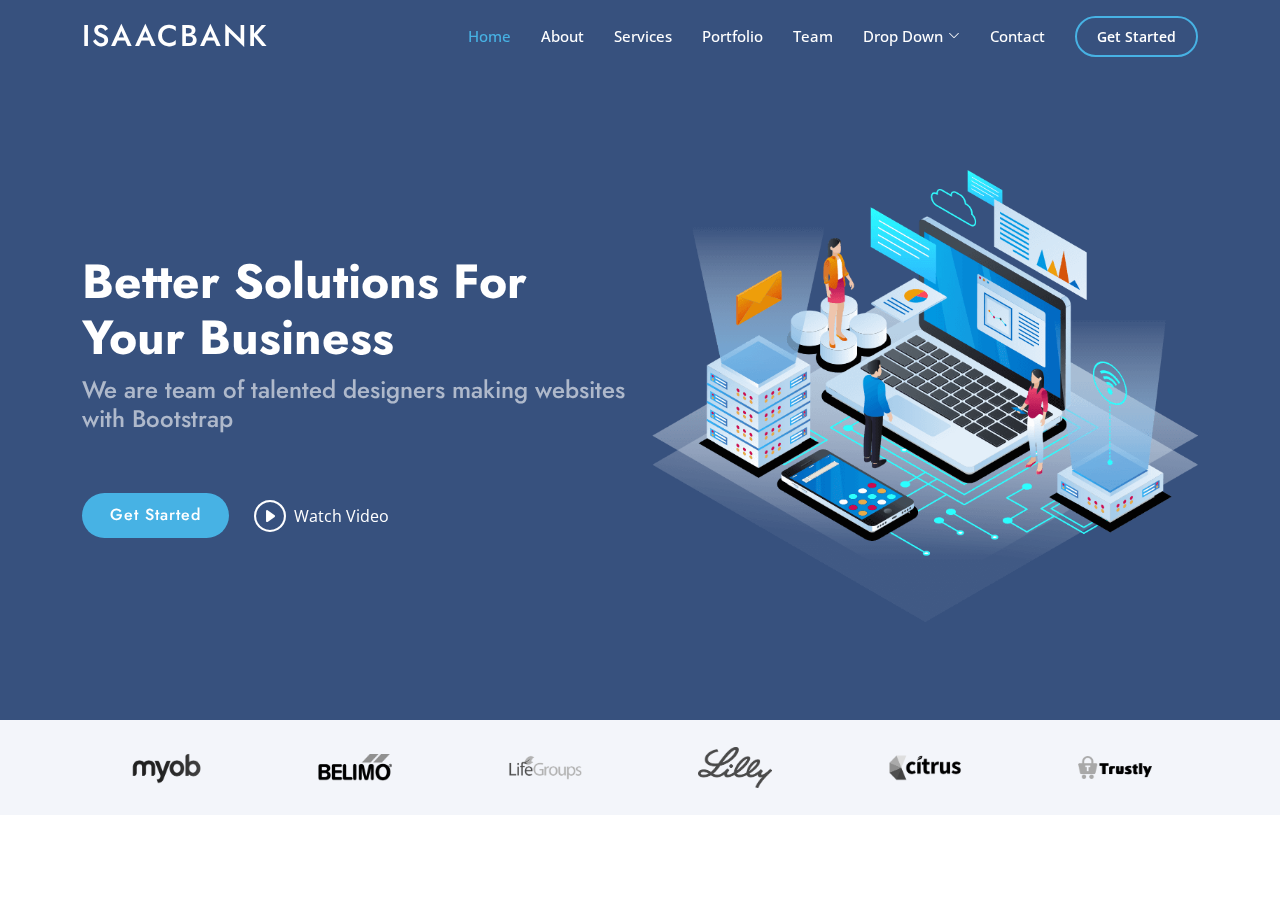
<file: target/classes/templates/index.html>
<!DOCTYPE html>
<html xmlns:th="http://thymeleaf.org" xmlns:layout="http://www.ultraq.net.nz/thymeleaf/layout" xmlns:sec="http://www.thymeleaf.org/extras/spring-security" layout:decorate="layout">

<head>
    <meta charset="utf-8">
    <meta content="width=device-width, initial-scale=1.0" name="viewport">

    <title>IsaacBank</title>
    <meta content="" name="description">
    <meta content="" name="keywords">

    <!-- Favicons -->
    <link href="../static/css/img/favicon.png" rel="icon">
    <link href="../static/css/img/apple-touch-icon.png" rel="apple-touch-icon">

    <!-- Google Fonts -->
    <link href="https://fonts.googleapis.com/css?family=Open+Sans:300,300i,400,400i,600,600i,700,700i|Jost:300,300i,400,400i,500,500i,600,600i,700,700i|Poppins:300,300i,400,400i,500,500i,600,600i,700,700i" rel="stylesheet">

    <!-- Vendor CSS Files -->
    <link href="../static/css/vendor/aos/aos.css" rel="stylesheet">
    <link href="../static/css/vendor/bootstrap/css/bootstrap.min.css" rel="stylesheet">
    <link href="../static/css/vendor/bootstrap-icons/bootstrap-icons.css" rel="stylesheet">
    <link href="../static/css/vendor/boxicons/css/boxicons.min.css" rel="stylesheet">
    <link href="../static/css/vendor/glightbox/css/glightbox.min.css" rel="stylesheet">
    <link href="../static/css/vendor/remixicon/remixicon.css" rel="stylesheet">
    <link href="../static/css/vendor/swiper/swiper-bundle.min.css" rel="stylesheet">

    <!-- Template Main CSS File -->
    <link href="../static/css/css/style.css" rel="stylesheet">

</head>

<body>

    <!-- ======= Header ======= -->
    <header id="header" class="fixed-top ">
        <div class="container d-flex align-items-center">

            <h1 class="logo me-auto"><a href="index.html">IsaacBank</a></h1>
            <!-- Uncomment below if you prefer to use an image logo -->
            <!-- <a href="index.html" class="logo me-auto"><img src="assets/img/logo.png" alt="" class="img-fluid"></a>-->

            <nav id="navbar" class="navbar">
                <ul>
                    <li><a class="nav-link scrollto active" href="#hero">Home</a></li>
                    <li><a class="nav-link scrollto" href="#about">About</a></li>
                    <li><a class="nav-link scrollto" href="#services">Services</a></li>
                    <li><a class="nav-link   scrollto" href="#portfolio">Portfolio</a></li>
                    <li><a class="nav-link scrollto" href="#team">Team</a></li>
                    <li class="dropdown"><a href="#"><span>Drop Down</span> <i class="bi bi-chevron-down"></i></a>
                        <ul>
                            <li><a href="#">Drop Down 1</a></li>
                            <li class="dropdown"><a href="#"><span>Deep Drop Down</span> <i class="bi bi-chevron-right"></i></a>
                                <ul>
                                    <li><a href="#">Deep Drop Down 1</a></li>
                                    <li><a href="#">Deep Drop Down 2</a></li>
                                    <li><a href="#">Deep Drop Down 3</a></li>
                                    <li><a href="#">Deep Drop Down 4</a></li>
                                    <li><a href="#">Deep Drop Down 5</a></li>
                                </ul>
                            </li>
                            <li><a href="#">Drop Down 2</a></li>
                            <li><a href="#">Drop Down 3</a></li>
                            <li><a href="#">Drop Down 4</a></li>
                        </ul>
                    </li>
                    <li><a class="nav-link scrollto" href="#contact">Contact</a></li>
                    <li><a class="getstarted scrollto">Get Started</a></li>
                </ul>
                <i class="bi bi-list mobile-nav-toggle"></i>
            </nav>
            <!-- .navbar -->

        </div>
    </header>
    <!-- End Header -->

    <!-- ======= Hero Section ======= -->
    <section id="hero" class="d-flex align-items-center">

        <div class="container">
            <div class="row">
                <div class="col-lg-6 d-flex flex-column justify-content-center pt-4 pt-lg-0 order-2 order-lg-1" data-aos="fade-up" data-aos-delay="200">
                    <h1>Better Solutions For Your Business</h1>
                    <h2>We are team of talented designers making websites with Bootstrap</h2>
                    <div class="d-flex justify-content-center justify-content-lg-start">
                        <a href="#about" class="btn-get-started scrollto">Get Started</a>
                        <a href="https://www.youtube.com/watch?v=jDDaplaOz7Q" class="glightbox btn-watch-video"><i class="bi bi-play-circle"></i><span>Watch Video</span></a>
                    </div>
                </div>
                <div class="col-lg-6 order-1 order-lg-2 hero-img" data-aos="zoom-in" data-aos-delay="200">
                    <img src="../static/css/img/hero-img.png" class="img-fluid animated" alt="">
                </div>
            </div>
        </div>

    </section>
    <!-- End Hero -->

    <main id="main">

        <!-- ======= Cliens Section ======= -->
        <section id="cliens" class="cliens section-bg">
            <div class="container">

                <div class="row" data-aos="zoom-in">

                    <div class="col-lg-2 col-md-4 col-6 d-flex align-items-center justify-content-center">
                        <img src="../static/css/img/clients/client-1.png" class="img-fluid" alt="">
                    </div>

                    <div class="col-lg-2 col-md-4 col-6 d-flex align-items-center justify-content-center">
                        <img src="../static/css/img/clients/client-2.png" class="img-fluid" alt="">
                    </div>

                    <div class="col-lg-2 col-md-4 col-6 d-flex align-items-center justify-content-center">
                        <img src="../static/css/img/clients/client-3.png" class="img-fluid" alt="">
                    </div>

                    <div class="col-lg-2 col-md-4 col-6 d-flex align-items-center justify-content-center">
                        <img src="../static/css/img/clients/client-4.png" class="img-fluid" alt="">
                    </div>

                    <div class="col-lg-2 col-md-4 col-6 d-flex align-items-center justify-content-center">
                        <img src="../static/css/img/clients/client-5.png" class="img-fluid" alt="">
                    </div>

                    <div class="col-lg-2 col-md-4 col-6 d-flex align-items-center justify-content-center">
                        <img src="../static/css/img/clients/client-6.png" class="img-fluid" alt="">
                    </div>

                </div>

            </div>
        </section>
    </main>

        <div id="preloader"></div>
        <a href="#" class="back-to-top d-flex align-items-center justify-content-center"><i class="bi bi-arrow-up-short"></i></a>

        <!-- Vendor JS Files -->
        <script src="../static/css/vendor/aos/aos.js"></script>
        <script src="../static/css/vendor/bootstrap/js/bootstrap.bundle.min.js"></script>
        <script src="../static/css/vendor/glightbox/js/glightbox.min.js"></script>
        <script src="../static/css/vendor/isotope-layout/isotope.pkgd.min.js"></script>
        <script src="../static/css/vendor/php-email-form/validate.js"></script>
        <script src="../static/css/vendor/swiper/swiper-bundle.min.js"></script>
        <script src="../static/css/vendor/waypoints/noframework.waypoints.js"></script>

        <!-- Template Main JS File -->
        <script src="../static/css/js/main.js"></script>

</body>
</html>
</file>
<file: target/classes/static/css/css/style.css>
body {
  font-family: "Open Sans", sans-serif;
  color: #444444;
}

a {
  color: #47b2e4;
  text-decoration: none;
}

a:hover {
  color: #73c5eb;
  text-decoration: none;
}

h1, h2, h3, h4, h5, h6 {
  font-family: "Jost", sans-serif;
}

#preloader {
  position: fixed;
  top: 0;
  left: 0;
  right: 0;
  bottom: 0;
  z-index: 9999;
  overflow: hidden;
  background: #37517e;
}

#preloader:before {
  content: "";
  position: fixed;
  top: calc(50% - 30px);
  left: calc(50% - 30px);
  border: 6px solid #37517e;
  border-top-color: #fff;
  border-bottom-color: #fff;
  border-radius: 50%;
  width: 60px;
  height: 60px;
  -webkit-animation: animate-preloader 1s linear infinite;
  animation: animate-preloader 1s linear infinite;
}

@-webkit-keyframes animate-preloader {
  0% {
    transform: rotate(0deg);
  }
  100% {
    transform: rotate(360deg);
  }
}

@keyframes animate-preloader {
  0% {
    transform: rotate(0deg);
  }
  100% {
    transform: rotate(360deg);
  }
}

/*--------------------------------------------------------------
# Back to top button
--------------------------------------------------------------*/
.back-to-top {
  position: fixed;
  visibility: hidden;
  opacity: 0;
  right: 15px;
  bottom: 15px;
  z-index: 996;
  background: #47b2e4;
  width: 40px;
  height: 40px;
  border-radius: 50px;
  transition: all 0.4s;
}

.back-to-top i {
  font-size: 24px;
  color: #fff;
  line-height: 0;
}

.back-to-top:hover {
  background: #6bc1e9;
  color: #fff;
}

.back-to-top.active {
  visibility: visible;
  opacity: 1;
}

/*--------------------------------------------------------------
# Header
--------------------------------------------------------------*/
#header {
  transition: all 0.5s;
  z-index: 997;
  padding: 15px 0;
}

#header.header-scrolled, #header.header-inner-pages {
  background: rgba(40, 58, 90, 0.9);
}

#header .logo {
  font-size: 30px;
  margin: 0;
  padding: 0;
  line-height: 1;
  font-weight: 500;
  letter-spacing: 2px;
  text-transform: uppercase;
}

#header .logo a {
  color: #fff;
}

#header .logo img {
  max-height: 40px;
}

/*--------------------------------------------------------------
# Navigation Menu
--------------------------------------------------------------*/
/**
* Desktop Navigation 
*/
.navbar {
  padding: 0;
}

.navbar ul {
  margin: 0;
  padding: 0;
  display: flex;
  list-style: none;
  align-items: center;
}

.navbar li {
  position: relative;
}

.navbar a, .navbar a:focus {
  display: flex;
  align-items: center;
  justify-content: space-between;
  padding: 10px 0 10px 30px;
  font-size: 15px;
  font-weight: 500;
  color: #fff;
  white-space: nowrap;
  transition: 0.3s;
}

.navbar a i, .navbar a:focus i {
  font-size: 12px;
  line-height: 0;
  margin-left: 5px;
}

.navbar a:hover, .navbar .active, .navbar .active:focus, .navbar li:hover > a {
  color: #47b2e4;
}

.navbar .getstarted {
  padding: 8px 20px;
  margin-left: 30px;
  border-radius: 50px;
  color: #fff;
  font-size: 14px;
  border: 2px solid #47b2e4;
  font-weight: 600;
}

.navbar .getstarted:hover {
  color: #fff;
  background: #31a9e1;
}

.navbar .dropdown ul {
  display: block;
  position: absolute;
  left: 14px;
  top: calc(100% + 30px);
  margin: 0;
  padding: 10px 0;
  z-index: 99;
  opacity: 0;
  visibility: hidden;
  background: #fff;
  box-shadow: 0px 0px 30px rgba(127, 137, 161, 0.25);
  transition: 0.3s;
  border-radius: 4px;
}

.navbar .dropdown ul li {
  min-width: 200px;
}

.navbar .dropdown ul a {
  padding: 10px 20px;
  font-size: 14px;
  text-transform: none;
  font-weight: 500;
  color: #0c3c53;
}

.navbar .dropdown ul a i {
  font-size: 12px;
}

.navbar .dropdown ul a:hover, .navbar .dropdown ul .active:hover, .navbar .dropdown ul li:hover > a {
  color: #47b2e4;
}

.navbar .dropdown:hover > ul {
  opacity: 1;
  top: 100%;
  visibility: visible;
}

.navbar .dropdown .dropdown ul {
  top: 0;
  left: calc(100% - 30px);
  visibility: hidden;
}

.navbar .dropdown .dropdown:hover > ul {
  opacity: 1;
  top: 0;
  left: 100%;
  visibility: visible;
}

@media (max-width: 1366px) {
  .navbar .dropdown .dropdown ul {
    left: -90%;
  }
  .navbar .dropdown .dropdown:hover > ul {
    left: -100%;
  }
}

/**
* Mobile Navigation 
*/
.mobile-nav-toggle {
  color: #fff;
  font-size: 28px;
  cursor: pointer;
  display: none;
  line-height: 0;
  transition: 0.5s;
}

.mobile-nav-toggle.bi-x {
  color: #fff;
}

@media (max-width: 991px) {
  .mobile-nav-toggle {
    display: block;
  }
  .navbar ul {
    display: none;
  }
}

.navbar-mobile {
  position: fixed;
  overflow: hidden;
  top: 0;
  right: 0;
  left: 0;
  bottom: 0;
  background: rgba(40, 58, 90, 0.9);
  transition: 0.3s;
  z-index: 999;
}

.navbar-mobile .mobile-nav-toggle {
  position: absolute;
  top: 15px;
  right: 15px;
}

.navbar-mobile ul {
  display: block;
  position: absolute;
  top: 55px;
  right: 15px;
  bottom: 15px;
  left: 15px;
  padding: 10px 0;
  border-radius: 10px;
  background-color: #fff;
  overflow-y: auto;
  transition: 0.3s;
}

.navbar-mobile a {
  padding: 10px 20px;
  font-size: 15px;
  color: #37517e;
}

.navbar-mobile a:hover, .navbar-mobile .active, .navbar-mobile li:hover > a {
  color: #47b2e4;
}

.navbar-mobile .getstarted {
  margin: 15px;
  color: #37517e;
}

.navbar-mobile .dropdown ul {
  position: static;
  display: none;
  margin: 10px 20px;
  padding: 10px 0;
  z-index: 99;
  opacity: 1;
  visibility: visible;
  background: #fff;
  box-shadow: 0px 0px 30px rgba(127, 137, 161, 0.25);
}

.navbar-mobile .dropdown ul li {
  min-width: 200px;
}

.navbar-mobile .dropdown ul a {
  padding: 10px 20px;
}

.navbar-mobile .dropdown ul a i {
  font-size: 12px;
}

.navbar-mobile .dropdown ul a:hover, .navbar-mobile .dropdown ul .active:hover, .navbar-mobile .dropdown ul li:hover > a {
  color: #47b2e4;
}

.navbar-mobile .dropdown > .dropdown-active {
  display: block;
}

/*--------------------------------------------------------------
# Hero Section
--------------------------------------------------------------*/
#hero {
  width: 100%;
  height: 80vh;
  background: #37517e;
}

#hero .container {
  padding-top: 72px;
}

#hero h1 {
  margin: 0 0 10px 0;
  font-size: 48px;
  font-weight: 700;
  line-height: 56px;
  color: #fff;
}

#hero h2 {
  color: rgba(255, 255, 255, 0.6);
  margin-bottom: 50px;
  font-size: 24px;
}

#hero .btn-get-started {
  font-family: "Jost", sans-serif;
  font-weight: 500;
  font-size: 16px;
  letter-spacing: 1px;
  display: inline-block;
  padding: 10px 28px 11px 28px;
  border-radius: 50px;
  transition: 0.5s;
  margin: 10px 0 0 0;
  color: #fff;
  background: #47b2e4;
}

#hero .btn-get-started:hover {
  background: #209dd8;
}

#hero .btn-watch-video {
  font-size: 16px;
  display: flex;
  align-items: center;
  transition: 0.5s;
  margin: 10px 0 0 25px;
  color: #fff;
  line-height: 1;
}

#hero .btn-watch-video i {
  line-height: 0;
  color: #fff;
  font-size: 32px;
  transition: 0.3s;
  margin-right: 8px;
}

#hero .btn-watch-video:hover i {
  color: #47b2e4;
}

#hero .animated {
  animation: up-down 2s ease-in-out infinite alternate-reverse both;
}

@media (max-width: 991px) {
  #hero {
    height: 100vh;
    text-align: center;
  }
  #hero .animated {
    -webkit-animation: none;
    animation: none;
  }
  #hero .hero-img {
    text-align: center;
  }
  #hero .hero-img img {
    width: 50%;
  }
}

@media (max-width: 768px) {
  #hero h1 {
    font-size: 28px;
    line-height: 36px;
  }
  #hero h2 {
    font-size: 18px;
    line-height: 24px;
    margin-bottom: 30px;
  }
  #hero .hero-img img {
    width: 70%;
  }
}

@media (max-width: 575px) {
  #hero .hero-img img {
    width: 80%;
  }
  #hero .btn-get-started {
    font-size: 16px;
    padding: 10px 24px 11px 24px;
  }
}

@-webkit-keyframes up-down {
  0% {
    transform: translateY(10px);
  }
  100% {
    transform: translateY(-10px);
  }
}

@keyframes up-down {
  0% {
    transform: translateY(10px);
  }
  100% {
    transform: translateY(-10px);
  }
}

/*--------------------------------------------------------------
# Sections General
--------------------------------------------------------------*/
section {
  padding: 60px 0;
  overflow: hidden;
}

.section-bg {
  background-color: #f3f5fa;
}

.section-title {
  text-align: center;
  padding-bottom: 30px;
}

.section-title h2 {
  font-size: 32px;
  font-weight: bold;
  text-transform: uppercase;
  margin-bottom: 20px;
  padding-bottom: 20px;
  position: relative;
  color: #37517e;
}

.section-title h2::before {
  content: '';
  position: absolute;
  display: block;
  width: 120px;
  height: 1px;
  background: #ddd;
  bottom: 1px;
  left: calc(50% - 60px);
}

.section-title h2::after {
  content: '';
  position: absolute;
  display: block;
  width: 40px;
  height: 3px;
  background: #47b2e4;
  bottom: 0;
  left: calc(50% - 20px);
}

.section-title p {
  margin-bottom: 0;
}

/*--------------------------------------------------------------
# Cliens
--------------------------------------------------------------*/
.cliens {
  padding: 12px 0;
  text-align: center;
}

.cliens img {
  max-width: 45%;
  transition: all 0.4s ease-in-out;
  display: inline-block;
  padding: 15px 0;
  filter: grayscale(100);
}

.cliens img:hover {
  filter: none;
  transform: scale(1.1);
}

@media (max-width: 768px) {
  .cliens img {
    max-width: 40%;
  }
}

/*--------------------------------------------------------------
# About Us
--------------------------------------------------------------*/
.about .content h3 {
  font-weight: 600;
  font-size: 26px;
}

.about .content ul {
  list-style: none;
  padding: 0;
}

.about .content ul li {
  padding-left: 28px;
  position: relative;
}

.about .content ul li + li {
  margin-top: 10px;
}

.about .content ul i {
  position: absolute;
  left: 0;
  top: 2px;
  font-size: 20px;
  color: #47b2e4;
  line-height: 1;
}

.about .content p:last-child {
  margin-bottom: 0;
}

.about .content .btn-learn-more {
  font-family: "Poppins", sans-serif;
  font-weight: 500;
  font-size: 14px;
  letter-spacing: 1px;
  display: inline-block;
  padding: 12px 32px;
  border-radius: 4px;
  transition: 0.3s;
  line-height: 1;
  color: #47b2e4;
  -webkit-animation-delay: 0.8s;
  animation-delay: 0.8s;
  margin-top: 6px;
  border: 2px solid #47b2e4;
}

.about .content .btn-learn-more:hover {
  background: #47b2e4;
  color: #fff;
  text-decoration: none;
}

/*--------------------------------------------------------------
# Why Us
--------------------------------------------------------------*/
.why-us .content {
  padding: 60px 100px 0 100px;
}

.why-us .content h3 {
  font-weight: 400;
  font-size: 34px;
  color: #37517e;
}

.why-us .content h4 {
  font-size: 20px;
  font-weight: 700;
  margin-top: 5px;
}

.why-us .content p {
  font-size: 15px;
  color: #848484;
}

.why-us .img {
  background-size: contain;
  background-repeat: no-repeat;
  background-position: center center;
}

.why-us .accordion-list {
  padding: 0 100px 60px 100px;
}

.why-us .accordion-list ul {
  padding: 0;
  list-style: none;
}

.why-us .accordion-list li + li {
  margin-top: 15px;
}

.why-us .accordion-list li {
  padding: 20px;
  background: #fff;
  border-radius: 4px;
}

.why-us .accordion-list a {
  display: block;
  position: relative;
  font-family: "Poppins", sans-serif;
  font-size: 16px;
  line-height: 24px;
  font-weight: 500;
  padding-right: 30px;
  outline: none;
  cursor: pointer;
}

.why-us .accordion-list span {
  color: #47b2e4;
  font-weight: 600;
  font-size: 18px;
  padding-right: 10px;
}

.why-us .accordion-list i {
  font-size: 24px;
  position: absolute;
  right: 0;
  top: 0;
}

.why-us .accordion-list p {
  margin-bottom: 0;
  padding: 10px 0 0 0;
}

.why-us .accordion-list .icon-show {
  display: none;
}

.why-us .accordion-list a.collapsed {
  color: #343a40;
}

.why-us .accordion-list a.collapsed:hover {
  color: #47b2e4;
}

.why-us .accordion-list a.collapsed .icon-show {
  display: inline-block;
}

.why-us .accordion-list a.collapsed .icon-close {
  display: none;
}

@media (max-width: 1024px) {
  .why-us .content, .why-us .accordion-list {
    padding-left: 0;
    padding-right: 0;
  }
}

@media (max-width: 992px) {
  .why-us .img {
    min-height: 400px;
  }
  .why-us .content {
    padding-top: 30px;
  }
  .why-us .accordion-list {
    padding-bottom: 30px;
  }
}

@media (max-width: 575px) {
  .why-us .img {
    min-height: 200px;
  }
}

/*--------------------------------------------------------------
# Skills
--------------------------------------------------------------*/
.skills .content h3 {
  font-weight: 700;
  font-size: 32px;
  color: #37517e;
  font-family: "Poppins", sans-serif;
}

.skills .content ul {
  list-style: none;
  padding: 0;
}

.skills .content ul li {
  padding-bottom: 10px;
}

.skills .content ul i {
  font-size: 20px;
  padding-right: 4px;
  color: #47b2e4;
}

.skills .content p:last-child {
  margin-bottom: 0;
}

.skills .progress {
  height: 60px;
  display: block;
  background: none;
  border-radius: 0;
}

.skills .progress .skill {
  padding: 0;
  margin: 0 0 6px 0;
  text-transform: uppercase;
  display: block;
  font-weight: 600;
  font-family: "Poppins", sans-serif;
  color: #37517e;
}

.skills .progress .skill .val {
  float: right;
  font-style: normal;
}

.skills .progress-bar-wrap {
  background: #e8edf5;
  height: 10px;
}

.skills .progress-bar {
  width: 1px;
  height: 10px;
  transition: .9s;
  background-color: #4668a2;
}

/*--------------------------------------------------------------
# Services
--------------------------------------------------------------*/
.services .icon-box {
  box-shadow: 0px 0 25px 0 rgba(0, 0, 0, 0.1);
  padding: 50px 30px;
  transition: all ease-in-out 0.4s;
  background: #fff;
}

.services .icon-box .icon {
  margin-bottom: 10px;
}

.services .icon-box .icon i {
  color: #47b2e4;
  font-size: 36px;
  transition: 0.3s;
}

.services .icon-box h4 {
  font-weight: 500;
  margin-bottom: 15px;
  font-size: 24px;
}

.services .icon-box h4 a {
  color: #37517e;
  transition: ease-in-out 0.3s;
}

.services .icon-box p {
  line-height: 24px;
  font-size: 14px;
  margin-bottom: 0;
}

.services .icon-box:hover {
  transform: translateY(-10px);
}

.services .icon-box:hover h4 a {
  color: #47b2e4;
}

/*--------------------------------------------------------------
# Cta
--------------------------------------------------------------*/
.cta {
  background: linear-gradient(rgba(40, 58, 90, 0.9), rgba(40, 58, 90, 0.9)), url("../img/cta-bg.jpg") fixed center center;
  background-size: cover;
  padding: 120px 0;
}

.cta h3 {
  color: #fff;
  font-size: 28px;
  font-weight: 700;
}

.cta p {
  color: #fff;
}

.cta .cta-btn {
  font-family: "Jost", sans-serif;
  font-weight: 500;
  font-size: 16px;
  letter-spacing: 1px;
  display: inline-block;
  padding: 12px 40px;
  border-radius: 50px;
  transition: 0.5s;
  margin: 10px;
  border: 2px solid #fff;
  color: #fff;
}

.cta .cta-btn:hover {
  background: #47b2e4;
  border: 2px solid #47b2e4;
}

@media (max-width: 1024px) {
  .cta {
    background-attachment: scroll;
  }
}

@media (min-width: 769px) {
  .cta .cta-btn-container {
    display: flex;
    align-items: center;
    justify-content: flex-end;
  }
}

/*--------------------------------------------------------------
# Portfolio
--------------------------------------------------------------*/
.portfolio #portfolio-flters {
  list-style: none;
  margin-bottom: 20px;
}

.portfolio #portfolio-flters li {
  cursor: pointer;
  display: inline-block;
  margin: 10px 5px;
  font-size: 15px;
  font-weight: 500;
  line-height: 1;
  color: #444444;
  transition: all 0.3s;
  padding: 8px 20px;
  border-radius: 50px;
  font-family: "Poppins", sans-serif;
}

.portfolio #portfolio-flters li:hover, .portfolio #portfolio-flters li.filter-active {
  background: #47b2e4;
  color: #fff;
}

.portfolio .portfolio-item {
  margin-bottom: 30px;
}

.portfolio .portfolio-item .portfolio-img {
  overflow: hidden;
}

.portfolio .portfolio-item .portfolio-img img {
  transition: all 0.6s;
}

.portfolio .portfolio-item .portfolio-info {
  opacity: 0;
  position: absolute;
  left: 15px;
  bottom: 0;
  z-index: 3;
  right: 15px;
  transition: all 0.3s;
  background: rgba(55, 81, 126, 0.8);
  padding: 10px 15px;
}

.portfolio .portfolio-item .portfolio-info h4 {
  font-size: 18px;
  color: #fff;
  font-weight: 600;
  color: #fff;
  margin-bottom: 0px;
}

.portfolio .portfolio-item .portfolio-info p {
  color: #f9fcfe;
  font-size: 14px;
  margin-bottom: 0;
}

.portfolio .portfolio-item .portfolio-info .preview-link, .portfolio .portfolio-item .portfolio-info .details-link {
  position: absolute;
  right: 40px;
  font-size: 24px;
  top: calc(50% - 18px);
  color: #fff;
  transition: 0.3s;
}

.portfolio .portfolio-item .portfolio-info .preview-link:hover, .portfolio .portfolio-item .portfolio-info .details-link:hover {
  color: #47b2e4;
}

.portfolio .portfolio-item .portfolio-info .details-link {
  right: 10px;
}

.portfolio .portfolio-item:hover .portfolio-img img {
  transform: scale(1.15);
}

.portfolio .portfolio-item:hover .portfolio-info {
  opacity: 1;
}

/*--------------------------------------------------------------
# Portfolio Details
--------------------------------------------------------------*/
.portfolio-details {
  padding-top: 40px;
}

.portfolio-details .portfolio-details-slider img {
  width: 100%;
}

.portfolio-details .portfolio-details-slider .swiper-pagination {
  margin-top: 20px;
  position: relative;
}

.portfolio-details .portfolio-details-slider .swiper-pagination .swiper-pagination-bullet {
  width: 12px;
  height: 12px;
  background-color: #fff;
  opacity: 1;
  border: 1px solid #47b2e4;
}

.portfolio-details .portfolio-details-slider .swiper-pagination .swiper-pagination-bullet-active {
  background-color: #47b2e4;
}

.portfolio-details .portfolio-info {
  padding: 30px;
  box-shadow: 0px 0 30px rgba(55, 81, 126, 0.08);
}

.portfolio-details .portfolio-info h3 {
  font-size: 22px;
  font-weight: 700;
  margin-bottom: 20px;
  padding-bottom: 20px;
  border-bottom: 1px solid #eee;
}

.portfolio-details .portfolio-info ul {
  list-style: none;
  padding: 0;
  font-size: 15px;
}

.portfolio-details .portfolio-info ul li + li {
  margin-top: 10px;
}

.portfolio-details .portfolio-description {
  padding-top: 30px;
}

.portfolio-details .portfolio-description h2 {
  font-size: 26px;
  font-weight: 700;
  margin-bottom: 20px;
}

.portfolio-details .portfolio-description p {
  padding: 0;
}

/*--------------------------------------------------------------
# Team
--------------------------------------------------------------*/
.team .member {
  position: relative;
  box-shadow: 0px 2px 15px rgba(0, 0, 0, 0.1);
  padding: 30px;
  border-radius: 5px;
  background: #fff;
  transition: 0.5s;
}

.team .member .pic {
  overflow: hidden;
  width: 180px;
  border-radius: 50%;
}

.team .member .pic img {
  transition: ease-in-out 0.3s;
}

.team .member:hover {
  transform: translateY(-10px);
}

.team .member .member-info {
  padding-left: 30px;
}

.team .member h4 {
  font-weight: 700;
  margin-bottom: 5px;
  font-size: 20px;
  color: #37517e;
}

.team .member span {
  display: block;
  font-size: 15px;
  padding-bottom: 10px;
  position: relative;
  font-weight: 500;
}

.team .member span::after {
  content: '';
  position: absolute;
  display: block;
  width: 50px;
  height: 1px;
  background: #cbd6e9;
  bottom: 0;
  left: 0;
}

.team .member p {
  margin: 10px 0 0 0;
  font-size: 14px;
}

.team .member .social {
  margin-top: 12px;
  display: flex;
  align-items: center;
  justify-content: flex-start;
}

.team .member .social a {
  transition: ease-in-out 0.3s;
  display: flex;
  align-items: center;
  justify-content: center;
  border-radius: 50px;
  width: 32px;
  height: 32px;
  background: #eff2f8;
}

.team .member .social a i {
  color: #37517e;
  font-size: 16px;
  margin: 0 2px;
}

.team .member .social a:hover {
  background: #47b2e4;
}

.team .member .social a:hover i {
  color: #fff;
}

.team .member .social a + a {
  margin-left: 8px;
}

/*--------------------------------------------------------------
# Pricing
--------------------------------------------------------------*/
.pricing .row {
  padding-top: 40px;
}

.pricing .box {
  padding: 60px 40px;
  box-shadow: 0 3px 20px -2px rgba(20, 45, 100, 0.1);
  background: #fff;
  height: 100%;
  border-top: 4px solid #fff;
  border-radius: 5px;
}

.pricing h3 {
  font-weight: 500;
  margin-bottom: 15px;
  font-size: 20px;
  color: #37517e;
}

.pricing h4 {
  font-size: 48px;
  color: #37517e;
  font-weight: 400;
  font-family: "Jost", sans-serif;
  margin-bottom: 25px;
}

.pricing h4 sup {
  font-size: 28px;
}

.pricing h4 span {
  color: #47b2e4;
  font-size: 18px;
  display: block;
}

.pricing ul {
  padding: 20px 0;
  list-style: none;
  color: #999;
  text-align: left;
  line-height: 20px;
}

.pricing ul li {
  padding: 10px 0 10px 30px;
  position: relative;
}

.pricing ul i {
  color: #28a745;
  font-size: 24px;
  position: absolute;
  left: 0;
  top: 6px;
}

.pricing ul .na {
  color: #ccc;
}

.pricing ul .na i {
  color: #ccc;
}

.pricing ul .na span {
  text-decoration: line-through;
}

.pricing .buy-btn {
  display: inline-block;
  padding: 12px 35px;
  border-radius: 50px;
  color: #47b2e4;
  transition: none;
  font-size: 16px;
  font-weight: 500;
  font-family: "Jost", sans-serif;
  transition: 0.3s;
  border: 1px solid #47b2e4;
}

.pricing .buy-btn:hover {
  background: #47b2e4;
  color: #fff;
}

.pricing .featured {
  border-top-color: #47b2e4;
}

.pricing .featured .buy-btn {
  background: #47b2e4;
  color: #fff;
}

.pricing .featured .buy-btn:hover {
  background: #23a3df;
}

@media (max-width: 992px) {
  .pricing .box {
    max-width: 60%;
    margin: 0 auto 30px auto;
  }
}

@media (max-width: 767px) {
  .pricing .box {
    max-width: 80%;
    margin: 0 auto 30px auto;
  }
}

@media (max-width: 420px) {
  .pricing .box {
    max-width: 100%;
    margin: 0 auto 30px auto;
  }
}

/*--------------------------------------------------------------
# Frequently Asked Questions
--------------------------------------------------------------*/
.faq .faq-list {
  padding: 0 100px;
}

.faq .faq-list ul {
  padding: 0;
  list-style: none;
}

.faq .faq-list li + li {
  margin-top: 15px;
}

.faq .faq-list li {
  padding: 20px;
  background: #fff;
  border-radius: 4px;
  position: relative;
}

.faq .faq-list a {
  display: block;
  position: relative;
  font-family: "Poppins", sans-serif;
  font-size: 16px;
  line-height: 24px;
  font-weight: 500;
  padding: 0 30px;
  outline: none;
  cursor: pointer;
}

.faq .faq-list .icon-help {
  font-size: 24px;
  position: absolute;
  right: 0;
  left: 20px;
  color: #47b2e4;
}

.faq .faq-list .icon-show, .faq .faq-list .icon-close {
  font-size: 24px;
  position: absolute;
  right: 0;
  top: 0;
}

.faq .faq-list p {
  margin-bottom: 0;
  padding: 10px 0 0 0;
}

.faq .faq-list .icon-show {
  display: none;
}

.faq .faq-list a.collapsed {
  color: #37517e;
  transition: 0.3s;
}

.faq .faq-list a.collapsed:hover {
  color: #47b2e4;
}

.faq .faq-list a.collapsed .icon-show {
  display: inline-block;
}

.faq .faq-list a.collapsed .icon-close {
  display: none;
}

@media (max-width: 1200px) {
  .faq .faq-list {
    padding: 0;
  }
}

/*--------------------------------------------------------------
# Contact
--------------------------------------------------------------*/
.contact .info {
  border-top: 3px solid #47b2e4;
  border-bottom: 3px solid #47b2e4;
  padding: 30px;
  background: #fff;
  width: 100%;
  box-shadow: 0 0 24px 0 rgba(0, 0, 0, 0.1);
}

.contact .info i {
  font-size: 20px;
  color: #47b2e4;
  float: left;
  width: 44px;
  height: 44px;
  background: #e7f5fb;
  display: flex;
  justify-content: center;
  align-items: center;
  border-radius: 50px;
  transition: all 0.3s ease-in-out;
}

.contact .info h4 {
  padding: 0 0 0 60px;
  font-size: 22px;
  font-weight: 600;
  margin-bottom: 5px;
  color: #37517e;
}

.contact .info p {
  padding: 0 0 10px 60px;
  margin-bottom: 20px;
  font-size: 14px;
  color: #6182ba;
}

.contact .info .email p {
  padding-top: 5px;
}

.contact .info .social-links {
  padding-left: 60px;
}

.contact .info .social-links a {
  font-size: 18px;
  display: inline-block;
  background: #333;
  color: #fff;
  line-height: 1;
  padding: 8px 0;
  border-radius: 50%;
  text-align: center;
  width: 36px;
  height: 36px;
  transition: 0.3s;
  margin-right: 10px;
}

.contact .info .social-links a:hover {
  background: #47b2e4;
  color: #fff;
}

.contact .info .email:hover i, .contact .info .address:hover i, .contact .info .phone:hover i {
  background: #47b2e4;
  color: #fff;
}

.contact .php-email-form {
  width: 100%;
  border-top: 3px solid #47b2e4;
  border-bottom: 3px solid #47b2e4;
  padding: 30px;
  background: #fff;
  box-shadow: 0 0 24px 0 rgba(0, 0, 0, 0.12);
}

.contact .php-email-form .form-group {
  padding-bottom: 8px;
}

.contact .php-email-form .validate {
  display: none;
  color: red;
  margin: 0 0 15px 0;
  font-weight: 400;
  font-size: 13px;
}

.contact .php-email-form .error-message {
  display: none;
  color: #fff;
  background: #ed3c0d;
  text-align: left;
  padding: 15px;
  font-weight: 600;
}

.contact .php-email-form .error-message br + br {
  margin-top: 25px;
}

.contact .php-email-form .sent-message {
  display: none;
  color: #fff;
  background: #18d26e;
  text-align: center;
  padding: 15px;
  font-weight: 600;
}

.contact .php-email-form .loading {
  display: none;
  background: #fff;
  text-align: center;
  padding: 15px;
}

.contact .php-email-form .loading:before {
  content: "";
  display: inline-block;
  border-radius: 50%;
  width: 24px;
  height: 24px;
  margin: 0 10px -6px 0;
  border: 3px solid #18d26e;
  border-top-color: #eee;
  -webkit-animation: animate-loading 1s linear infinite;
  animation: animate-loading 1s linear infinite;
}

.contact .php-email-form .form-group {
  margin-bottom: 20px;
}

.contact .php-email-form label {
  padding-bottom: 8px;
}

.contact .php-email-form input, .contact .php-email-form textarea {
  border-radius: 0;
  box-shadow: none;
  font-size: 14px;
  border-radius: 4px;
}

.contact .php-email-form input:focus, .contact .php-email-form textarea:focus {
  border-color: #47b2e4;
}

.contact .php-email-form input {
  height: 44px;
}

.contact .php-email-form textarea {
  padding: 10px 12px;
}

.contact .php-email-form button[type="submit"] {
  background: #47b2e4;
  border: 0;
  padding: 12px 34px;
  color: #fff;
  transition: 0.4s;
  border-radius: 50px;
}

.contact .php-email-form button[type="submit"]:hover {
  background: #209dd8;
}

@-webkit-keyframes animate-loading {
  0% {
    transform: rotate(0deg);
  }
  100% {
    transform: rotate(360deg);
  }
}

@keyframes animate-loading {
  0% {
    transform: rotate(0deg);
  }
  100% {
    transform: rotate(360deg);
  }
}

/*--------------------------------------------------------------
# Breadcrumbs
--------------------------------------------------------------*/
.breadcrumbs {
  padding: 15px 0;
  background: #f3f5fa;
  min-height: 40px;
  margin-top: 72px;
}

@media (max-width: 992px) {
  .breadcrumbs {
    margin-top: 68px;
  }
}

.breadcrumbs h2 {
  font-size: 28px;
  font-weight: 600;
  color: #37517e;
}

.breadcrumbs ol {
  display: flex;
  flex-wrap: wrap;
  list-style: none;
  padding: 0 0 10px 0;
  margin: 0;
  font-size: 14px;
}

.breadcrumbs ol li + li {
  padding-left: 10px;
}

.breadcrumbs ol li + li::before {
  display: inline-block;
  padding-right: 10px;
  color: #4668a2;
  content: "/";
}

/*--------------------------------------------------------------
# Footer
--------------------------------------------------------------*/
#footer {
  font-size: 14px;
  background: #37517e;
}

#footer .footer-newsletter {
  padding: 50px 0;
  background: #f3f5fa;
  text-align: center;
  font-size: 15px;
  color: #444444;
}

#footer .footer-newsletter h4 {
  font-size: 24px;
  margin: 0 0 20px 0;
  padding: 0;
  line-height: 1;
  font-weight: 600;
  color: #37517e;
}

#footer .footer-newsletter form {
  margin-top: 30px;
  background: #fff;
  padding: 6px 10px;
  position: relative;
  border-radius: 50px;
  box-shadow: 0px 2px 15px rgba(0, 0, 0, 0.06);
  text-align: left;
}

#footer .footer-newsletter form input[type="email"] {
  border: 0;
  padding: 4px 8px;
  width: calc(100% - 100px);
}

#footer .footer-newsletter form input[type="submit"] {
  position: absolute;
  top: 0;
  right: 0;
  bottom: 0;
  border: 0;
  background: none;
  font-size: 16px;
  padding: 0 20px;
  background: #47b2e4;
  color: #fff;
  transition: 0.3s;
  border-radius: 50px;
  box-shadow: 0px 2px 15px rgba(0, 0, 0, 0.1);
}

#footer .footer-newsletter form input[type="submit"]:hover {
  background: #209dd8;
}

#footer .footer-top {
  padding: 60px 0 30px 0;
  background: #fff;
}

#footer .footer-top .footer-contact {
  margin-bottom: 30px;
}

#footer .footer-top .footer-contact h3 {
  font-size: 28px;
  margin: 0 0 10px 0;
  padding: 2px 0 2px 0;
  line-height: 1;
  text-transform: uppercase;
  font-weight: 600;
  color: #37517e;
}

#footer .footer-top .footer-contact p {
  font-size: 14px;
  line-height: 24px;
  margin-bottom: 0;
  font-family: "Jost", sans-serif;
  color: #5e5e5e;
}

#footer .footer-top h4 {
  font-size: 16px;
  font-weight: bold;
  color: #37517e;
  position: relative;
  padding-bottom: 12px;
}

#footer .footer-top .footer-links {
  margin-bottom: 30px;
}

#footer .footer-top .footer-links ul {
  list-style: none;
  padding: 0;
  margin: 0;
}

#footer .footer-top .footer-links ul i {
  padding-right: 2px;
  color: #47b2e4;
  font-size: 18px;
  line-height: 1;
}

#footer .footer-top .footer-links ul li {
  padding: 10px 0;
  display: flex;
  align-items: center;
}

#footer .footer-top .footer-links ul li:first-child {
  padding-top: 0;
}

#footer .footer-top .footer-links ul a {
  color: #777777;
  transition: 0.3s;
  display: inline-block;
  line-height: 1;
}

#footer .footer-top .footer-links ul a:hover {
  text-decoration: none;
  color: #47b2e4;
}

#footer .footer-top .social-links a {
  font-size: 18px;
  display: inline-block;
  background: #47b2e4;
  color: #fff;
  line-height: 1;
  padding: 8px 0;
  margin-right: 4px;
  border-radius: 50%;
  text-align: center;
  width: 36px;
  height: 36px;
  transition: 0.3s;
}

#footer .footer-top .social-links a:hover {
  background: #209dd8;
  color: #fff;
  text-decoration: none;
}

#footer .footer-bottom {
  padding-top: 30px;
  padding-bottom: 30px;
  color: #fff;
}

#footer .copyright {
  float: left;
}

#footer .credits {
  float: right;
  padding-left: .5rem;
  font-size: 13px;
}

#footer .credits a {
  transition: 0.3s;
}

@media (max-width: 768px) {
  #footer .footer-bottom {
    padding-top: 20px;
    padding-bottom: 20px;
  }
  #footer .copyright, #footer .credits {
    text-align: center;
    float: none;
  }
  #footer .credits {
    padding-top: 4px;
  }
}
</file>
